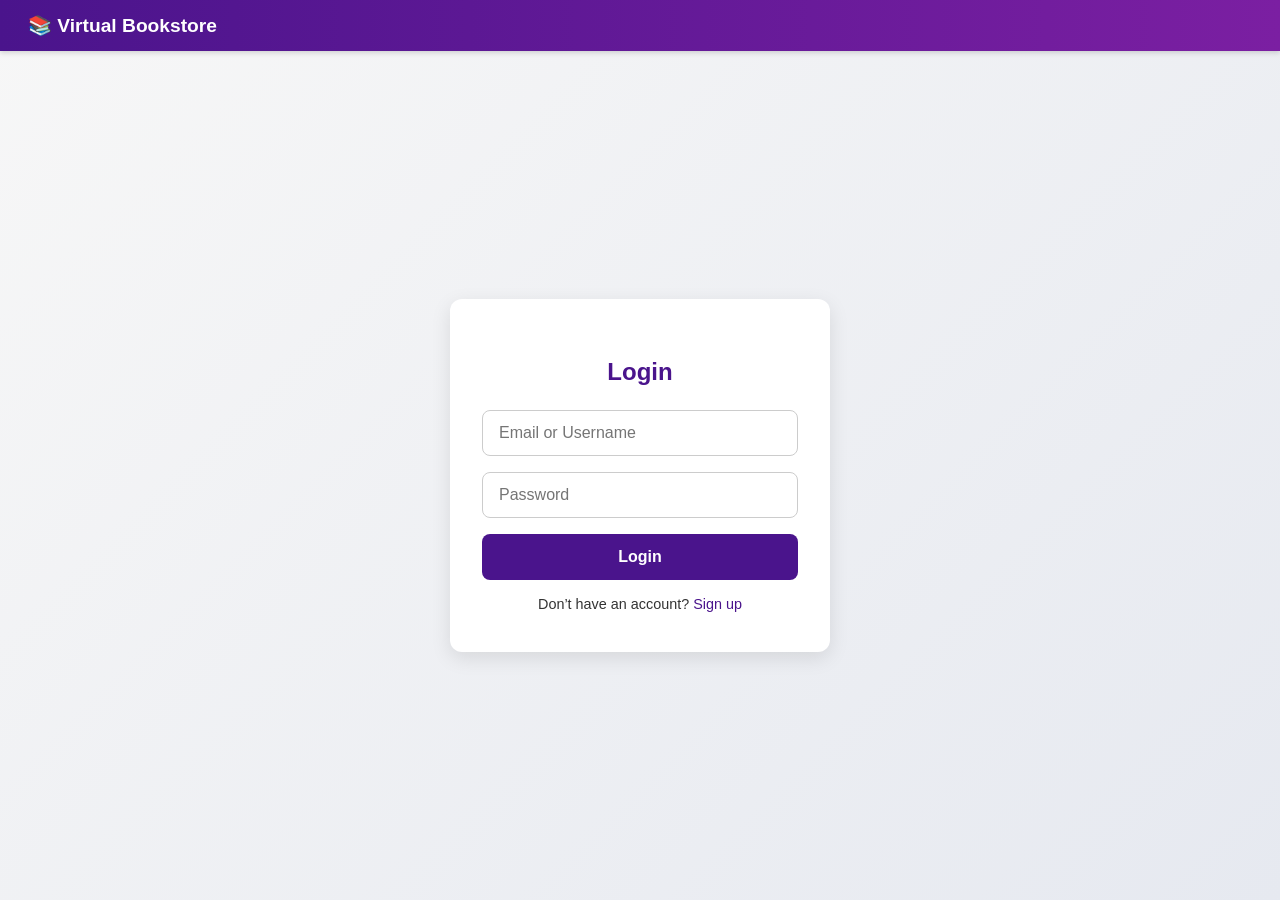
<file: src/main/resources/static/login.html>
<!DOCTYPE html>
<html lang="en">
<head>
  <meta charset="UTF-8" />
  <meta name="viewport" content="width=device-width, initial-scale=1.0" />
  <title>Login — Virtual Bookstore</title>
  <style>
    /* --- Base styles --- */
    * {
		  box-sizing: border-box;
		  font-family: "Poppins", sans-serif;
		   }
		   body {
		     margin: 0;
		     background: linear-gradient(135deg, #f7f7f7, #e6e9f0);
		     color: #333;
		     display: flex;
		     flex-direction: column;
		     min-height: 100vh;
		   }

		   /* --- Topbar --- */
		   .topbar {
			background: linear-gradient(90deg, #4a148c, #7b1fa2);
					 color: #fff;
					 padding: 14px 28px;
					 display: flex;
					 align-items: center;
					 justify-content: space-between;
					 box-shadow: 0 2px 5px rgba(0,0,0,0.15);
					 position: sticky;
					 top: 0;
					 z-index: 100;
		   }
		   .brand a {
		     text-decoration: none;
		     color: #fff;
		     font-weight: 600;
		     font-size: 1.2rem;
		   }
		   .brand a:hover {
		     color: #ffde59;
		   }

		   /* --- Main Container --- */
		   .container {
		     flex: 1;
		     display: flex;
		     align-items: center;
		     justify-content: center;
		     padding: 2rem;
		   }

    /* --- Card container --- */
    .auth-container {
      background: #fff;
      padding: 2.5rem 2rem;
      border-radius: 12px;
      box-shadow: 0 6px 20px rgba(0, 0, 0, 0.1);
      width: 100%;
      max-width: 380px;
      text-align: center;
      transition: transform 0.2s ease;
    }

    .auth-container:hover {
      transform: translateY(-4px);
    }

    .auth-container h2 {
      margin-bottom: 1.5rem;
      color: #4a148c;
      font-weight: 600;
    }

    /* --- Input fields --- */
    .auth-input {
      width: 100%;
      padding: 0.8rem 1rem;
      margin-bottom: 1rem;
      border: 1px solid #ccc;
      border-radius: 8px;
      font-size: 1rem;
      transition: all 0.2s ease;
    }

    .auth-input:focus {
      border-color: #4a148c;
      box-shadow: 0 0 5px rgba(74, 20, 140, 0.3);
      outline: none;
    }

    /* --- Button --- */
    .auth-btn {
      width: 100%;
      background: #4a148c;
      color: #fff;
      padding: 0.9rem;
      border: none;
      border-radius: 8px;
      font-size: 1rem;
      font-weight: 600;
      cursor: pointer;
      transition: background 0.3s ease, transform 0.2s ease;
    }

    .auth-btn:hover {
      background: #6a1b9a;
      transform: scale(1.03);
    }

    /* --- Switch link --- */
    .switch-link {
      margin-top: 1rem;
      font-size: 0.9rem;
    }

    .switch-link a {
      color: #4a148c;
      text-decoration: none;
      font-weight: 500;
    }

    .switch-link a:hover {
      text-decoration: underline;
    }

    /* --- Responsive --- */
    @media (max-width: 480px) {
      .auth-container {
        padding: 2rem 1.5rem;
      }
    }
  </style>
</head>
<body>
	<header class="topbar">
	   <div class="brand"><a href="/">📚 Virtual Bookstore</a></div>
	 </header>
	 
 <main class="container">
  <div class="auth-container">
    <h2>Login</h2>
    <form id="loginForm" method="POST">
      <input type="text" id="username" name="username" class="auth-input" placeholder="Email or Username" required />
      <input type="password" id="password" name="password" class="auth-input" placeholder="Password" required />
      <button type="submit" class="auth-btn">Login</button>
    </form>
    <div class="switch-link">
      Don’t have an account? <a href="signup.html">Sign up</a>
    </div>
  </div>
  </main>
  <script>
    const API_BASE = "http://localhost:8080"; // Example backend

    document.getElementById('loginForm').addEventListener('submit', async (e) => {
      e.preventDefault();
      const email = document.getElementById('username').value.trim();
      const password = document.getElementById('password').value.trim();

      try {
        const res = await fetch(`${API_BASE}/users/login`, {
          method: 'POST',
          headers: {'Content-Type': 'application/json'},
          body: JSON.stringify({ email, password })
        });

        const token = await res.text();
		if(res.ok){
			localStorage.setItem("vb_token",token);            
			localStorage.setItem("vb_email",email)
			location.href = "/index.html";
			alert("Login Success");
		}else{
			alert(token);
		}
      } catch (err) {
        alert('Login error: ' + err.message);
      }
    });
	/*if (text.toLowerCase().includes('success')) {
	          localStorage.setItem('vb_user', username);
	          location.href = '/';
	        }*/
  </script>
</body>
</html>
</file>
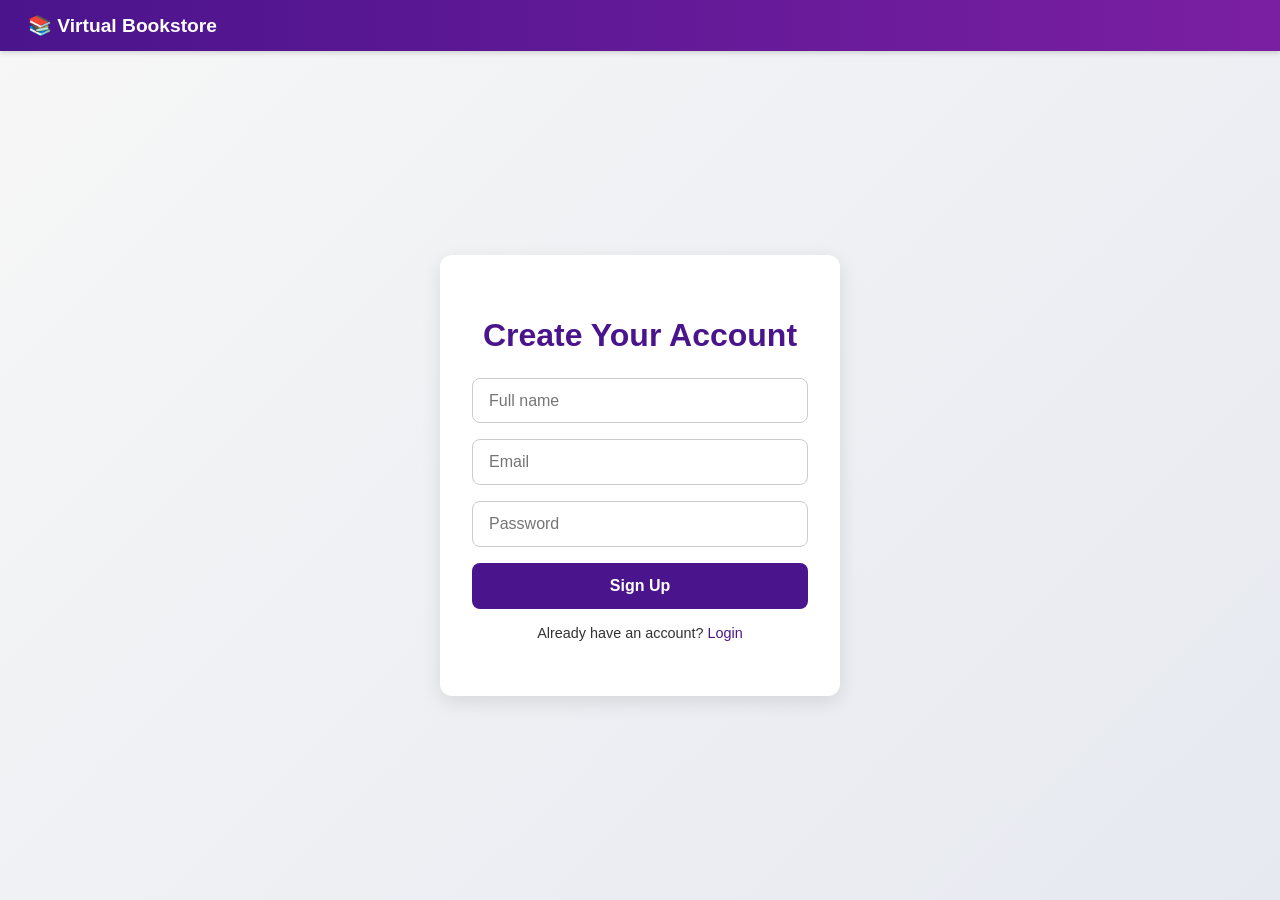
<file: src/main/resources/static/signup.html>
<!DOCTYPE html>
<html lang="en">
<head>
  <meta charset="utf-8" />
  <meta name="viewport" content="width=device-width,initial-scale=1" />
  <title>Signup — Virtual Bookstore</title>
  <style>
    /* --- Reset & Base Styles --- */
    * {
      box-sizing: border-box;
      font-family: "Poppins", sans-serif;
    }
    body {
      margin: 0;
      background: linear-gradient(135deg, #f7f7f7, #e6e9f0);
      color: #333;
      display: flex;
      flex-direction: column;
      min-height: 100vh;
    }

    /* --- Topbar --- */
    .topbar {
		background: linear-gradient(90deg, #4a148c, #7b1fa2);
		 color: #fff;
		 padding: 14px 28px;
		 display: flex;
		 align-items: center;
		 justify-content: space-between;
		 box-shadow: 0 2px 5px rgba(0,0,0,0.15);
		 position: sticky;
		 top: 0;
		 z-index: 100;
    }
    .brand a {
      text-decoration: none;
      color: #fff;
      font-weight: 600;
      font-size: 1.2rem;
	  
    }
	.brand a:hover {
			     color: #ffde59;
			   }

    /* --- Main Container --- */
    .container {
      flex: 1;
      display: flex;
      align-items: center;
      justify-content: center;
      padding: 2rem;
    }

    /* --- Card --- */
    .signup-card {
      background: #fff;
      border-radius: 12px;
      box-shadow: 0 6px 20px rgba(0, 0, 0, 0.1);
      padding: 2.5rem 2rem;
      width: 100%;
      max-width: 400px;
      text-align: center;
      transition: transform 0.2s ease;
    }
    .signup-card:hover {
      transform: translateY(-4px);
    }

    .signup-card h1 {
      margin-bottom: 1.5rem;
      color: #4a148c;
    }

    /* --- Input Fields --- */
    .signup-card input {
      width: 100%;
      padding: 0.8rem 1rem;
      margin-bottom: 1rem;
      border: 1px solid #ccc;
      border-radius: 8px;
      font-size: 1rem;
      transition: all 0.2s ease;
    }
    .signup-card input:focus {
      border-color: #4a148c;
      box-shadow: 0 0 5px rgba(74, 20, 140, 0.3);
      outline: none;
    }

    /* --- Button --- */
    .signup-card button {
      width: 100%;
      background: #4a148c;
      color: #fff;
      padding: 0.9rem;
      border: none;
      border-radius: 8px;
      font-size: 1rem;
      cursor: pointer;
      font-weight: 600;
      transition: background 0.3s ease, transform 0.2s ease;
    }
    .signup-card button:hover {
      background: #6a1b9a;
      transform: scale(1.03);
    }

    /* --- Login Link --- */
    .signup-card p {
      margin-top: 1rem;
      font-size: 0.9rem;
    }
    .signup-card a {
      color: #4a148c;
      text-decoration: none;
      font-weight: 500;
    }
    .signup-card a:hover {
      text-decoration: underline;
    }

    /* --- Responsive --- */
    @media (max-width: 500px) {
      .signup-card {
        padding: 2rem 1.5rem;
      }
    }
  </style>
</head>
<body>
  <header class="topbar">
    <div class="brand"><a href="/">📚 Virtual Bookstore</a></div>
  </header>

  <main class="container">
    <div class="signup-card">
      <h1>Create Your Account</h1>
      <form id="signupForm">
        <input type="text" id="name" placeholder="Full name" required>
        <input type="email" id="email" placeholder="Email" required>
        <input type="password" id="password" placeholder="Password" required>
        <button type="submit">Sign Up</button>
      </form>
      <p>Already have an account? <a href="/login.html">Login</a></p>
    </div>
  </main>

  <script>
    const API_BASE = "http://localhost:8080"; // Example base URL

    document.getElementById('signupForm').addEventListener('submit', async e => {
      e.preventDefault();
      const name = document.getElementById('name').value.trim();
      const email = document.getElementById('email').value.trim();
      const password = document.getElementById('password').value.trim();

      try {
        const res = await fetch(`${API_BASE}/users/signup`, {
          method: 'POST',
          headers: {'Content-Type':'application/json'},
          body: JSON.stringify({ name, email, password })
        });

        const text = await res.text();
        alert(text);

        if (text.toLowerCase().includes('successful')) {
          localStorage.setItem('vb_user', JSON.stringify({ email, name }));
          location.href = '/';
        }
      } catch (err) {
        alert('Signup error: ' + err.message);
      }
    });
  </script>
</body>
</html>
</file>
